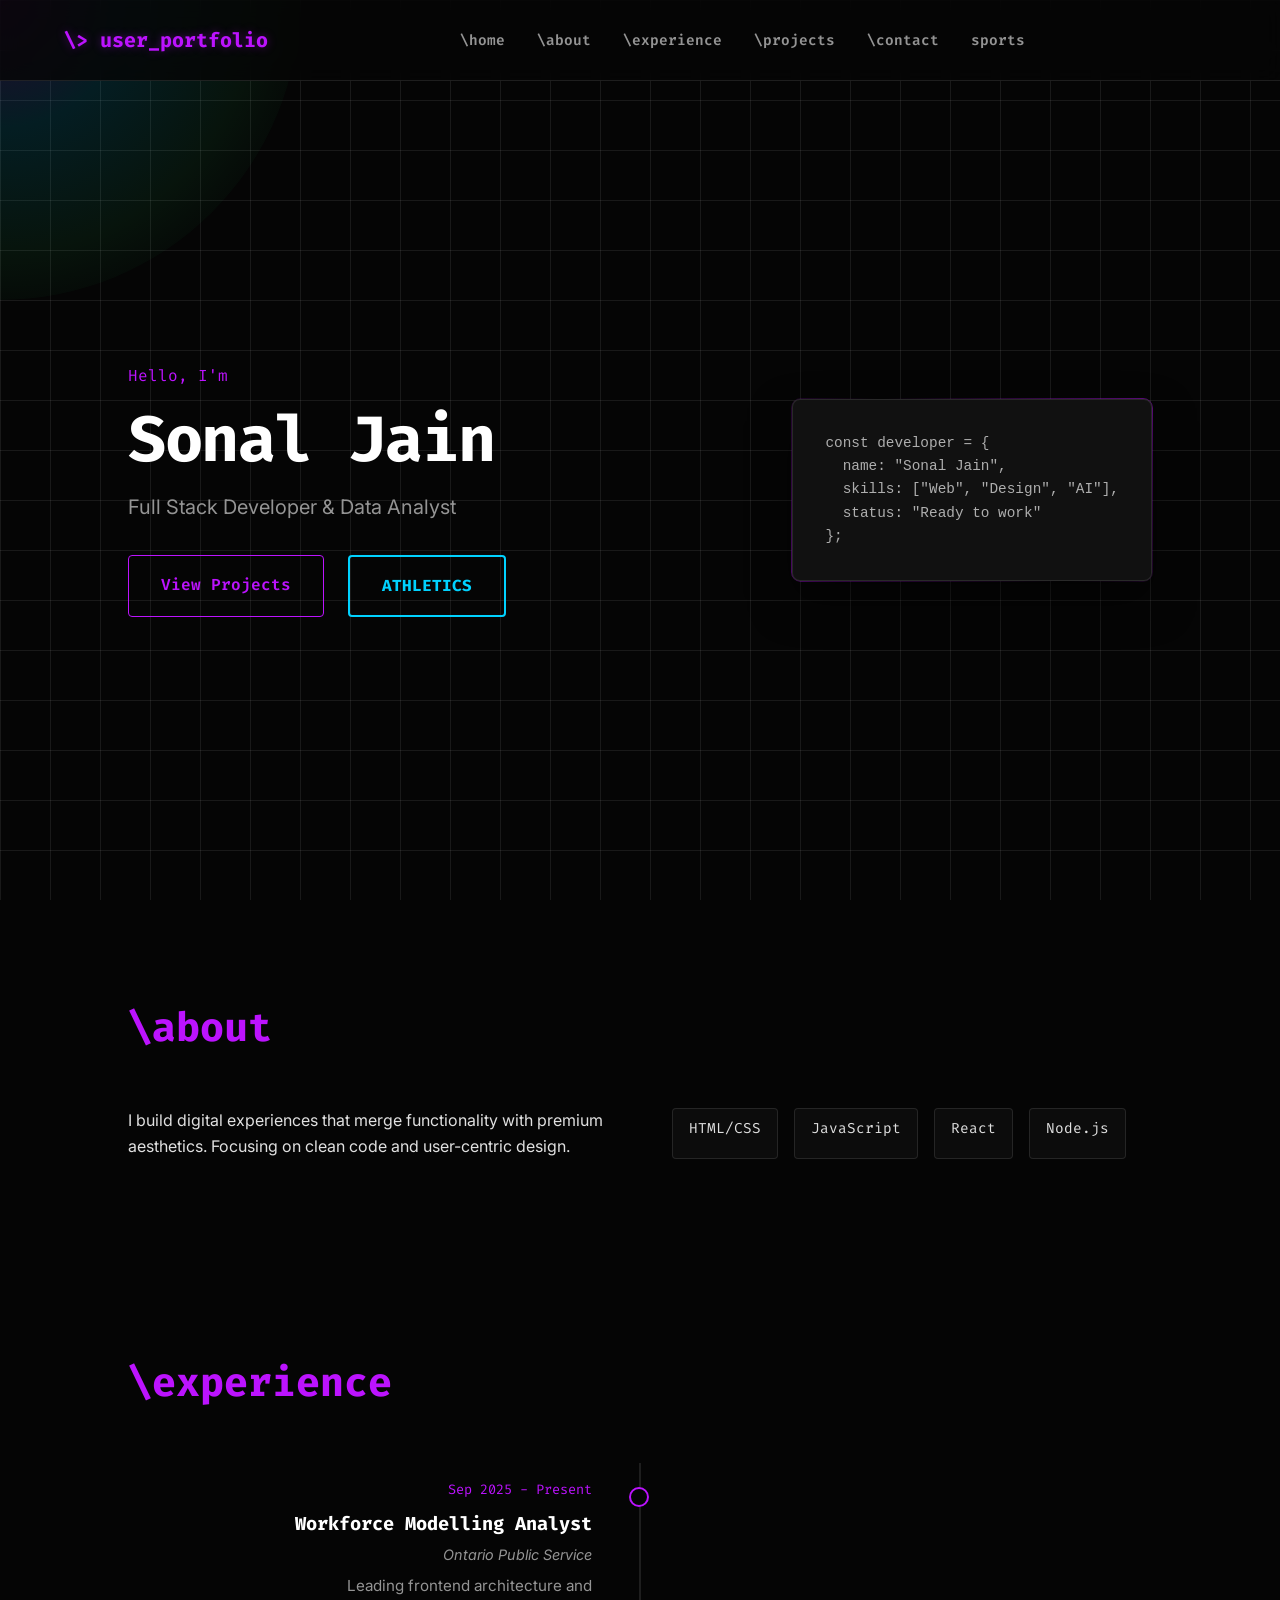
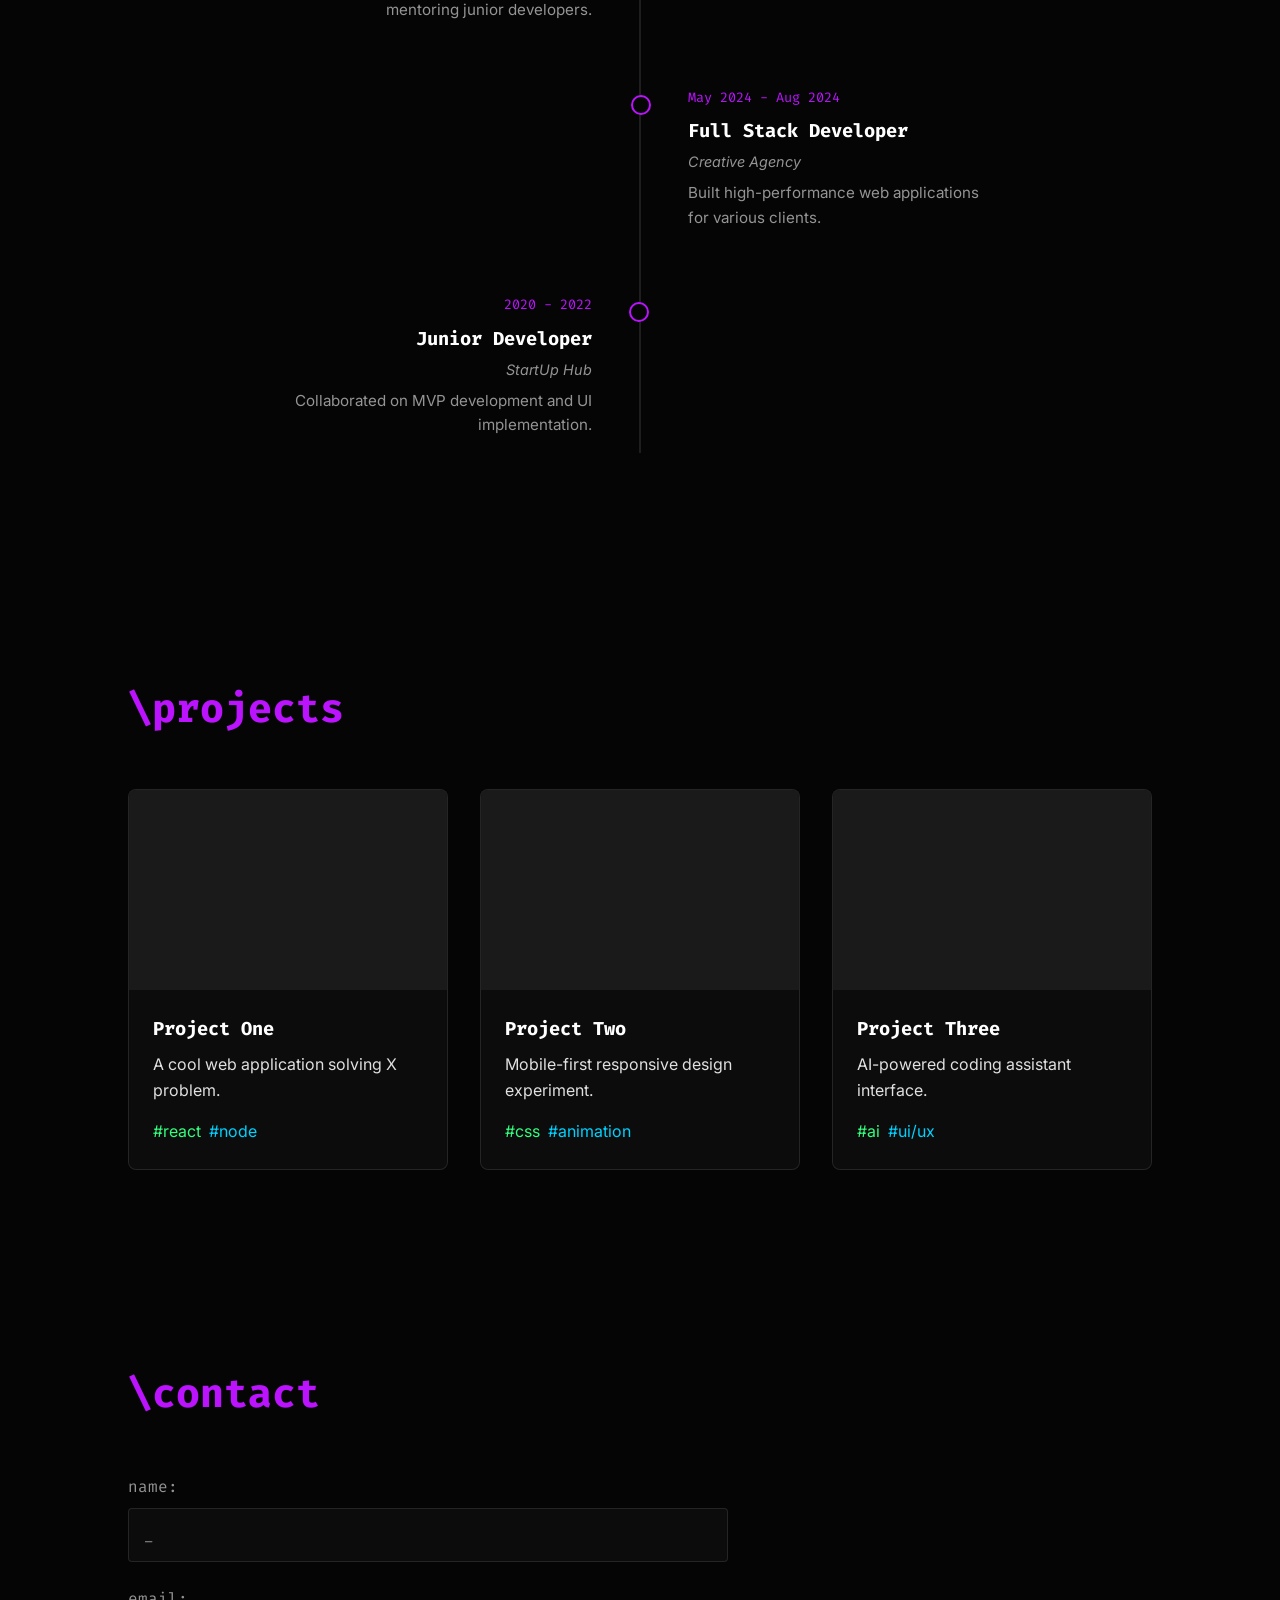
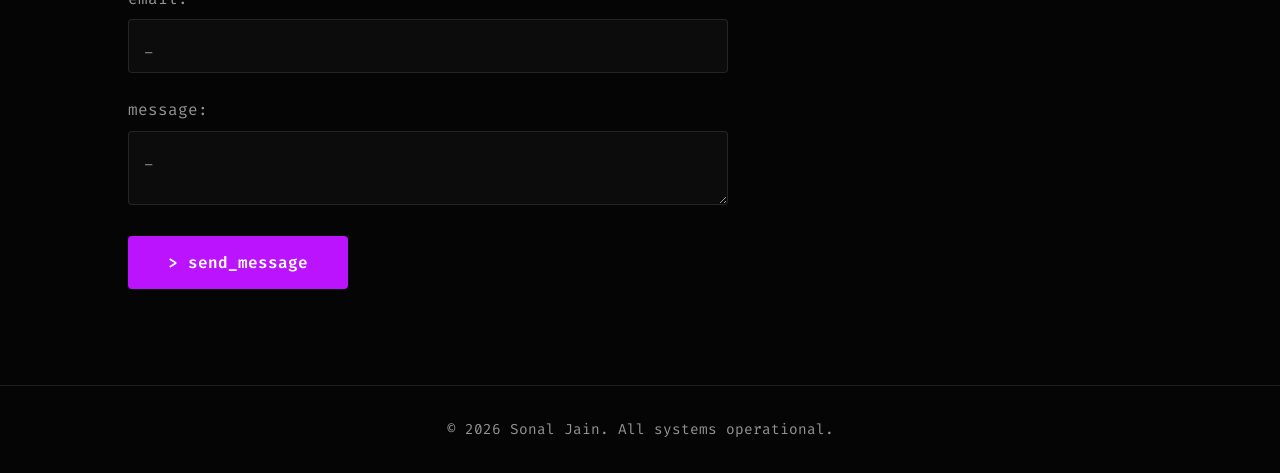
<file: index.html>
<!DOCTYPE html>
<html lang="en">

<head>
    <meta charset="UTF-8">
    <meta name="viewport" content="width=device-width, initial-scale=1.0">
    <title>Personal Portfolio</title>
    <meta name="description" content="Personal portfolio website showcasing projects and skills.">
    <link rel="stylesheet" href="style.css">
    <!-- Google Fonts -->
    <link rel="preconnect" href="https://fonts.googleapis.com">
    <link rel="preconnect" href="https://fonts.gstatic.com" crossorigin>
    <link
        href="https://fonts.googleapis.com/css2?family=Fira+Code:wght@400;600&family=Inter:wght@300;400;600&display=swap"
        rel="stylesheet">
</head>

<body class="home-page">

    <div class="cursor-glow"></div>

    <nav class="navbar">
        <div class="logo">\&gt; user_portfolio</div>
        <ul class="nav-links">
            <li><a href="#hero">\home</a></li>
            <li><a href="#about">\about</a></li>
            <li><a href="#experience">\experience</a></li>
            <li><a href="#projects">\projects</a></li>
            <li><a href="#contact">\contact</a></li>
            <li><a href="sports.html" class="nav-sports">sports</a></li>
        </ul>
        <div class="menu-toggle">
            <span></span>
            <span></span>
            <span></span>
        </div>
    </nav>

    <main>
        <section id="hero" class="hero-section">
            <div class="hero-content">
                <p class="greeting">Hello, I'm</p>
                <h1 class="glitch" data-text="Sonal Jain">Sonal Jain</h1>
                <p class="subtitle">Full Stack Developer & Data Analyst</p>
                <div class="hero-btns">
                    <a href="#projects" class="cta-button">View Projects</a>
                    <a href="sports.html" class="sports-cta">Athletics</a>
                </div>
            </div>
            <div class="hero-visual">
                <!-- Abstract geometric shape or code snippet here -->
                <div class="code-block">
                    <pre><code>const developer = {
  name: "Sonal Jain",
  skills: ["Web", "Design", "AI"],
  status: "Ready to work"
};</code></pre>
                </div>
            </div>
        </section>

        <section id="about" class="section">
            <h2 class="section-title">\about</h2>
            <div class="about-content">
                <div class="about-text">
                    <p>I build digital experiences that merge functionality with premium aesthetics. Focusing on clean
                        code and user-centric design.</p>
                </div>
                <div class="skills-grid">
                    <div class="skill-item">HTML/CSS</div>
                    <div class="skill-item">JavaScript</div>
                    <div class="skill-item">React</div>
                    <div class="skill-item">Node.js</div>
                </div>
            </div>
        </section>

        <section id="experience" class="section">
            <h2 class="section-title">\experience</h2>
            <div class="timeline">
                <div class="timeline-item">
                    <span class="date">Sep 2025 - Present</span>
                    <h3>Workforce Modelling Analyst</h3>
                    <span class="company">Ontario Public Service</span>
                    <p>Leading frontend architecture and mentoring junior developers.</p>
                </div>
                <div class="timeline-item">
                    <span class="date">May 2024 - Aug 2024</span>
                    <h3>Full Stack Developer</h3>
                    <span class="company">Creative Agency</span>
                    <p>Built high-performance web applications for various clients.</p>
                </div>
                <div class="timeline-item">
                    <span class="date">2020 - 2022</span>
                    <h3>Junior Developer</h3>
                    <span class="company">StartUp Hub</span>
                    <p>Collaborated on MVP development and UI implementation.</p>
                </div>
            </div>
        </section>

        <section id="projects" class="section">
            <h2 class="section-title">\projects</h2>
            <div class="projects-grid">
                <article class="project-card">
                    <div class="project-image-placeholder"></div>
                    <div class="project-info">
                        <h3>Project One</h3>
                        <p>A cool web application solving X problem.</p>
                        <div class="tags">
                            <span>#react</span><span>#node</span>
                        </div>
                    </div>
                </article>
                <article class="project-card">
                    <div class="project-image-placeholder"></div>
                    <div class="project-info">
                        <h3>Project Two</h3>
                        <p>Mobile-first responsive design experiment.</p>
                        <div class="tags">
                            <span>#css</span><span>#animation</span>
                        </div>
                    </div>
                </article>
                <article class="project-card">
                    <div class="project-image-placeholder"></div>
                    <div class="project-info">
                        <h3>Project Three</h3>
                        <p>AI-powered coding assistant interface.</p>
                        <div class="tags">
                            <span>#ai</span><span>#ui/ux</span>
                        </div>
                    </div>
                </article>
            </div>
        </section>

        <section id="contact" class="section">
            <h2 class="section-title">\contact</h2>
            <form class="contact-form">
                <div class="form-group">
                    <label for="name">name:</label>
                    <input type="text" id="name" name="name" required placeholder="_">
                </div>
                <div class="form-group">
                    <label for="email">email:</label>
                    <input type="email" id="email" name="email" required placeholder="_">
                </div>
                <div class="form-group">
                    <label for="message">message:</label>
                    <textarea id="message" name="message" required placeholder="_"></textarea>
                </div>
                <button type="submit" class="submit-btn">> send_message</button>
            </form>
        </section>
    </main>

    <footer>
        <p>&copy; 2026 Sonal Jain. All systems operational.</p>
    </footer>

    <script src="script.js"></script>
</body>

</html>
</file>
<file: style.css>
:root {
    --bg-color: #050505;
    --card-bg: rgba(255, 255, 255, 0.03);
    --text-primary: #e0e0e0;
    --text-secondary: #949494;
    --accent-color: #bc13fe;
    /* Neon Purple */
    --accent-lime: #32ff7e;
    /* Lime Green */
    --accent-blue: #00d2ff;
    /* Electric Blue */
    --accent-glow: rgba(188, 19, 254, 0.4);
    --font-heading: 'Fira Code', monospace;

    --font-body: 'Inter', sans-serif;
    --border-color: rgba(255, 255, 255, 0.1);
}

* {
    margin: 0;
    padding: 0;
    box-sizing: border-box;
}

body {
    background-color: var(--bg-color);
    color: var(--text-primary);
    font-family: var(--font-body);
    line-height: 1.6;
    overflow-x: hidden;
}

body.home-page {
    /* Static Grid Background */
    background-image:
        linear-gradient(rgba(255, 255, 255, 0.08) 1px, transparent 1px),
        linear-gradient(90deg, rgba(255, 255, 255, 0.08) 1px, transparent 1px);
    background-size: 50px 50px;
    background-attachment: fixed;
}





/* Scrollbar */
::-webkit-scrollbar {
    width: 8px;
}

::-webkit-scrollbar-track {
    background: var(--bg-color);
}

::-webkit-scrollbar-thumb {
    background: #333;
    border-radius: 4px;
}

::-webkit-scrollbar-thumb:hover {
    background: var(--accent-color);
}

/* Typography */
h1,
h2,
h3 {
    font-family: var(--font-heading);
    color: #fff;
}

a {
    text-decoration: none;
    color: inherit;
    transition: color 0.3s ease;
}

/* Cursor Glow Effect */
.cursor-glow {
    position: fixed;
    width: 600px;
    height: 600px;
    background: radial-gradient(circle,
            rgba(188, 19, 254, 0.3) 0%,
            rgba(0, 210, 255, 0.2) 30%,
            rgba(50, 255, 126, 0.1) 60%,
            transparent 80%);
    border-radius: 50%;
    pointer-events: none;
    transform: translate(-50%, -50%);
    z-index: -1;
    opacity: 0.6;
}


/* Background Grid */


main {
    position: relative;
    z-index: 5;
}

footer {
    position: relative;
    z-index: 5;
}


/* Navbar */
.navbar {
    display: flex;
    justify-content: space-between;
    align-items: center;
    padding: 1.5rem 5%;
    position: fixed;
    width: 100%;
    top: 0;
    background: rgba(5, 5, 5, 0.8);
    backdrop-filter: blur(10px);
    z-index: 1000;
    border-bottom: 1px solid var(--border-color);
}

.logo {
    font-family: var(--font-heading);
    font-size: 1.25rem;
    font-weight: 700;
    color: var(--accent-color);
    text-shadow: 0 0 10px var(--accent-glow);
}

.nav-links {
    display: flex;
    gap: 2rem;
    list-style: none;
}

.nav-links a {
    font-family: var(--font-heading);
    font-size: 0.9rem;
    color: var(--text-secondary);
    font-weight: 600;
}

.nav-links a:hover {
    color: var(--accent-color);
}

.nav-links a.nav-sports:hover {
    color: var(--accent-blue);
}



/* Hero Section */
.hero-section {
    min-height: 100vh;
    display: flex;
    align-items: center;
    justify-content: space-between;
    padding: 0 10%;
    padding-top: 80px;
}

.hero-content {
    max-width: 600px;
}

.greeting {
    font-family: var(--font-heading);
    color: var(--accent-color);
    margin-bottom: 1rem;
}

.hero-content h1 {
    font-size: 4rem;
    line-height: 1.1;
    margin-bottom: 1rem;
    letter-spacing: -0.02em;
}

.subtitle {
    font-size: 1.25rem;
    color: var(--text-secondary);
    margin-bottom: 2rem;
}

.cta-button {
    display: inline-block;
    padding: 1rem 2rem;
    background: transparent;
    border: 1px solid var(--accent-color);
    color: var(--accent-color);
    font-family: var(--font-heading);
    font-weight: 600;
    border-radius: 4px;
    transition: all 0.3s ease;
    box-shadow: 0 0 10px transparent;
}

.cta-button:hover {
    background: var(--accent-color);
    color: #fff;
    box-shadow: 0 0 20px var(--accent-glow);
}

.hero-btns {
    display: flex;
    gap: 1.5rem;
}

.sports-cta {
    display: inline-block;
    padding: 1rem 2rem;
    background: transparent;
    border: 2px solid var(--accent-blue);
    color: var(--accent-blue);
    font-family: var(--font-heading);
    font-weight: 800;
    text-transform: uppercase;
    border-radius: 4px;
    transition: all 0.3s ease;
}

.sports-cta:hover {
    background: var(--accent-blue);
    color: #fff;
    box-shadow: 0 0 20px rgba(0, 210, 255, 0.4);
}



/* Code Block Visual */
.code-block {
    background: #111;
    padding: 2rem;
    border-radius: 8px;
    border: 1px solid var(--border-color);
    font-family: var(--font-heading);
    font-size: 0.9rem;
    color: #aeaeae;
    box-shadow: 0 20px 40px rgba(0, 0, 0, 0.5);
    position: relative;
}

.code-block::before {
    content: '';
    position: absolute;
    top: -2px;
    left: -2px;
    right: -2px;
    bottom: -2px;
    background: linear-gradient(45deg, var(--accent-color), transparent, var(--accent-color));
    z-index: -1;
    border-radius: 10px;
    opacity: 0.5;
}

/* Sections */
.section {
    padding: 6rem 10%;
}

.section-title {
    font-size: 2.5rem;
    margin-bottom: 3rem;
    color: var(--accent-color);
    text-transform: lowercase;
    /* User request: "lower case with a backslash in front" is handled in HTML content, 
       but we can reinforce lowercase here */
}

/* About */
.about-content {
    display: grid;
    grid-template-columns: 1fr 1fr;
    gap: 4rem;
}

.skills-grid {
    display: flex;
    flex-wrap: wrap;
    gap: 1rem;
}

.skill-item {
    padding: 0.5rem 1rem;
    background: var(--card-bg);
    border: 1px solid var(--border-color);
    border-radius: 4px;
    font-family: var(--font-heading);
    font-size: 0.9rem;
}

/* Experience Timeline */
.timeline {
    position: relative;
    max-width: 800px;
    margin: 0 auto;
}

.timeline::after {
    content: '';
    position: absolute;
    width: 2px;
    background: var(--border-color);
    top: 0;
    bottom: 0;
    left: 20px;
    /* Mobile first alignment */
    margin-left: -1px;
}

.timeline-item {
    padding: 1rem 1rem 1rem 3rem;
    position: relative;
    margin-bottom: 2rem;
    background: inherit;
    width: 100%;
}

.timeline-item::after {
    content: '';
    position: absolute;
    width: 16px;
    height: 16px;
    right: auto;
    left: 11px;
    background-color: var(--bg-color);
    border: 2px solid var(--accent-color);
    top: 1.5rem;
    border-radius: 50%;
    z-index: 1;
    transition: background-color 0.3s ease;
}

.timeline-item:hover::after {
    background-color: var(--accent-color);
    box-shadow: 0 0 10px var(--accent-glow);
}

.timeline-item .date {
    display: block;
    font-family: var(--font-heading);
    color: var(--accent-color);
    font-size: 0.85rem;
    margin-bottom: 0.5rem;
}

.timeline-item h3 {
    margin-bottom: 0.25rem;
    color: #fff;
}

.timeline-item .company {
    display: block;
    font-size: 0.9rem;
    color: var(--text-secondary);
    font-style: italic;
    margin-bottom: 0.5rem;
}

.timeline-item p {
    font-size: 0.95rem;
    color: var(--text-secondary);
}

/* Desktop Timeline Layout */
@media (min-width: 768px) {
    .timeline::after {
        left: 50%;
    }

    .timeline-item {
        width: 50%;
        padding: 1rem 3rem;
    }

    .timeline-item:nth-child(left) {
        left: 0;
    }

    .timeline-item:nth-child(odd) {
        left: 0;
        text-align: right;
    }

    .timeline-item:nth-child(even) {
        left: 50%;
    }

    .timeline-item:nth-child(odd)::after {
        left: auto;
        right: -9px;
    }

    .timeline-item:nth-child(even)::after {
        left: -9px;
    }
}

/* Projects */
.projects-grid {
    display: grid;
    grid-template-columns: repeat(auto-fit, minmax(300px, 1fr));
    gap: 2rem;
}

.project-card {
    background: var(--card-bg);
    border: 1px solid var(--border-color);
    border-radius: 8px;
    overflow: hidden;
    transition: transform 0.3s ease, border-color 0.3s ease;
}

.project-card:hover {
    transform: translateY(-5px);
    border-color: var(--accent-color);
}

.project-image-placeholder {
    height: 200px;
    background: #1a1a1a;
    display: flex;
    align-items: center;
    justify-content: center;
    color: #333;
    font-family: var(--font-heading);
}

.project-info {
    padding: 1.5rem;
}

.project-info h3 {
    margin-bottom: 0.5rem;
}

.tags {
    margin-top: 1rem;
    display: flex;
    gap: 0.5rem;
}

.tags span:nth-child(odd) {
    color: var(--accent-lime);
}

.tags span:nth-child(even) {
    color: var(--accent-blue);
}


/* Contact */
.contact-form {
    max-width: 600px;
}

.form-group {
    margin-bottom: 1.5rem;
}

.form-group label {
    display: block;
    font-family: var(--font-heading);
    margin-bottom: 0.5rem;
    color: var(--text-secondary);
}

.form-group input,
.form-group textarea {
    width: 100%;
    padding: 1rem;
    background: var(--card-bg);
    border: 1px solid var(--border-color);
    color: #fff;
    font-family: var(--font-body);
    font-size: 1rem;
    border-radius: 4px;
}

.form-group input:focus,
.form-group textarea:focus {
    outline: none;
    border-color: var(--accent-color);
    box-shadow: 0 0 10px var(--accent-glow);
}

.submit-btn {
    padding: 1rem 2.5rem;
    background: var(--accent-color);
    color: #fff;
    border: none;
    font-family: var(--font-heading);
    font-size: 1rem;
    font-weight: 600;
    border-radius: 4px;
    cursor: pointer;
    transition: transform 0.2s;
}

.submit-btn:hover {
    transform: translateY(-2px);
    box-shadow: 0 0 20px var(--accent-glow), 0 0 40px var(--accent-blue);
}


/* Footer */
footer {
    padding: 2rem;
    text-align: center;
    font-family: var(--font-heading);
    font-size: 0.9rem;
    color: var(--text-secondary);
    border-top: 1px solid var(--border-color);
}

/* Responsive */
@media (max-width: 768px) {
    .hero-section {
        flex-direction: column-reverse;
        justify-content: center;
        text-align: center;
    }

    .hero-visual {
        margin-bottom: 2rem;
    }

    .about-content {
        grid-template-columns: 1fr;
    }

    .nav-links {
        display: none;
    }

    .menu-toggle {
        display: block;
        /* Add hamburger styles here if needed */
        width: 30px;
        height: 20px;
        position: relative;
        cursor: pointer;
    }

    .menu-toggle span {
        display: block;
        width: 100%;
        height: 2px;
        background: #fff;
        position: absolute;
    }

    .menu-toggle span:first-child {
        top: 0;
    }

    .menu-toggle span:nth-child(2) {
        top: 9px;
    }

    .menu-toggle span:last-child {
        bottom: 0;
    }
}
</file>
